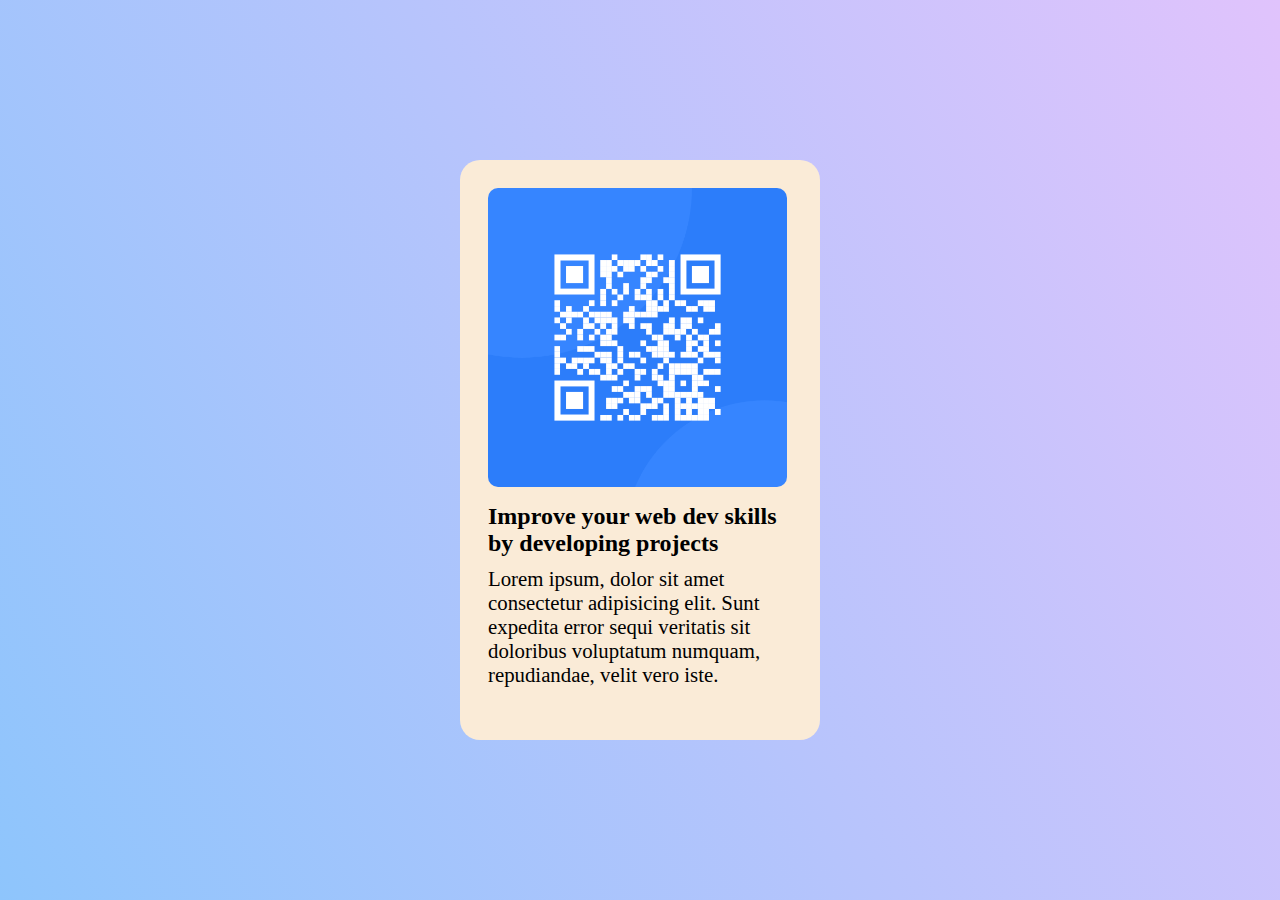
<file: card1/index.html>
<!DOCTYPE html>
<html lang="en">

<head>
    <meta charset="UTF-8">
    <meta name="viewport" content="width=device-width, initial-scale=1.0">
    <title>Cards</title>
    <link rel="stylesheet" href="style.css">
</head>

<body>
    <div class="container">
        <div class="card">
            <img src="qrcode.png" alt="qrcode">
            <h2>Improve your web dev skills by developing projects</h2>
            <p>Lorem ipsum, dolor sit amet consectetur adipisicing elit. Sunt expedita error sequi veritatis sit
                doloribus voluptatum numquam, repudiandae, velit vero iste.</p>
        </div>
    </div>
</body>

</html>
</file>
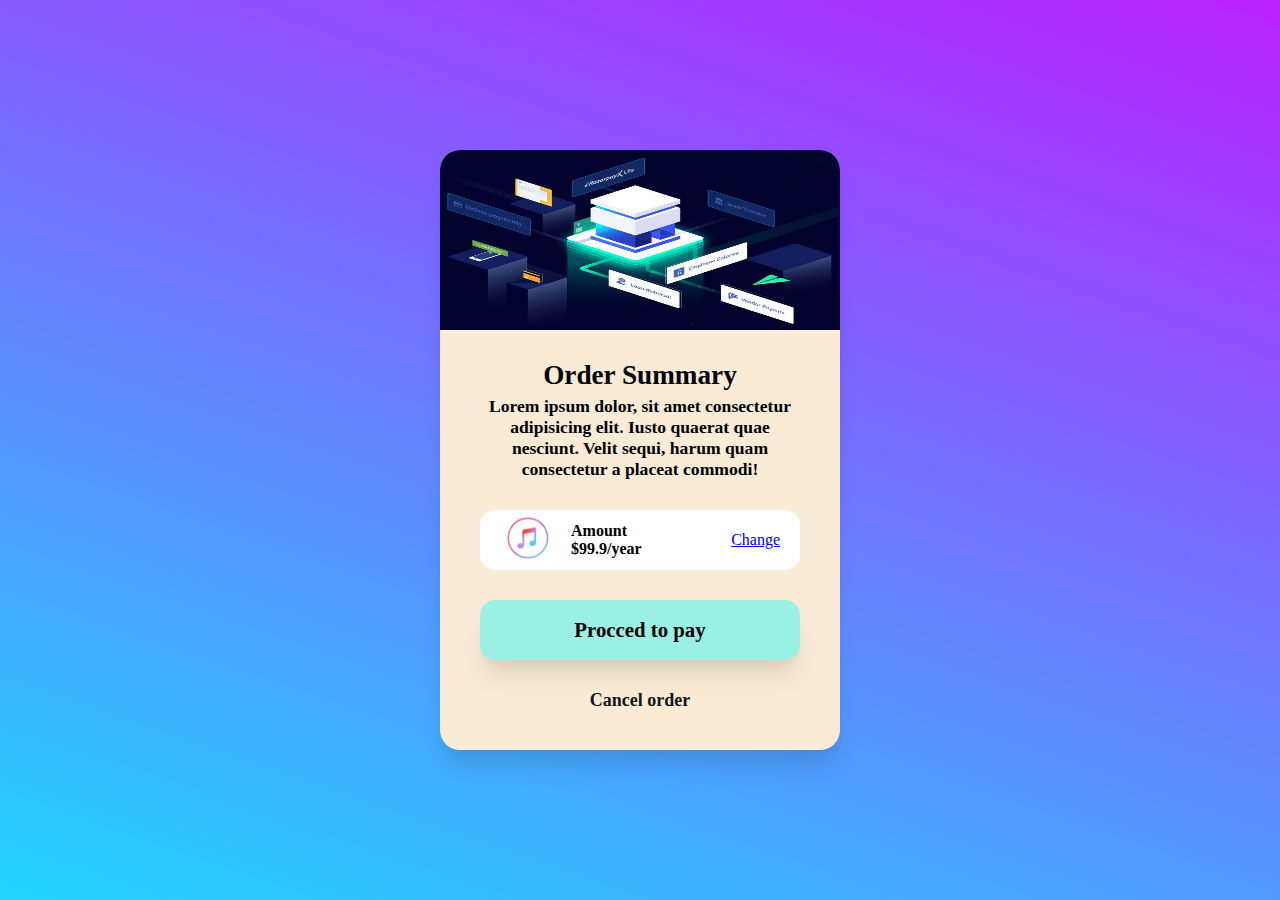
<file: card2/index.html>
<!DOCTYPE html>
<html lang="en">

<head>
    <meta charset="UTF-8">
    <meta name="viewport" content="width=device-width, initial-scale=1.0">
    <title>Cards</title>
    <link rel="stylesheet" href="style.css">
</head>

<body>
    <div class="container">
        <div class="card">
            <img src="icon.jpg" alt="icon">
            <div class="textbox">
                <h2>Order Summary</h2>
                <p>Lorem ipsum dolor, sit amet consectetur adipisicing elit. Iusto quaerat quae nesciunt.   Velit sequi, harum
                    quam consectetur a placeat commodi!</p>
            </div>
            <div id="amountBox">
                <div id="leftAmountBox">
                    <div class="imgbox">
                        <img src="music.png" alt="img">
                    </div>
                    <div id="textamountbox">
                        <p>Amount</p>
                        <p>$99.9/year</p>
                    </div>
                </div>
                <div id="rightbox">
                    <a href="#">Change</a>
                </div>
            </div>
            <div id="paymentbox">
                Procced to pay
            </div>
            <div id="cancelbutton">
                <a href="#">Cancel order</a>
            </div>
        </div>
        
    </div>
</body>

</html>
</file>
<file: card1/style.css>
* {
    margin: 0;
    padding: 0;
    box-sizing: border-box;
}

.container {
    width: 100vw;
    height: 100vh;
    display: flex;
    justify-content: center;
    align-items: center;
    background-color: #8EC5FC;
    background-image: linear-gradient(62deg, #8EC5FC 0%, #E0C3FC 100%);

}
.card{
    width: 360px;
    height: 580px;
    background-color: antiquewhite;
    border-radius: 20px;
    padding: 28px;
    gap: 30px;
}
.card img{
    height: 57%;
    border-radius: 10px;
}
.card h2{
    font-weight: bold;
    padding-top: 12px;
    
}
.card p{
    font-size: 1.3rem;
    padding-top: 10px;
}
</file>
<file: card2/style.css>
* {
    margin: 0;
    padding: 0;
    box-sizing: border-box;
}

.container {
    width: 100vw;
    height: 100vh;
    display: flex;
    justify-content: center;
    align-items: center;
    background-color: #21D4FD;
    background-image: linear-gradient(19deg, #21D4FD 0%, #B721FF 100%);
    

}
.card{
    width: 400px;
    height: 600px;
    background-color: antiquewhite;
    border-radius: 20px;
    display: flex;
    align-items: center;
    flex-direction: column;
    gap: 30px;
    box-shadow: rgba(0, 0, 0, 0.1) 0px 20px 25px -5px, rgba(0, 0, 0, 0.04) 0px 10px 10px -5px;
}
.card img{
    width: 100%;
    height: 30%;
    border-top-left-radius: 20px;
    border-top-right-radius: 20px;
}
.textbox{
    display: flex;
    align-items: center;
    flex-direction: column;
    gap: 15%;
    text-align: center;
    width: 77%;
}
.textbox h2{
    font-size: 1.7rem;
}
.textbox p{
    font-weight: bold;
    padding-top: 5px;
    font-size: 1.1rem;
}
#amountBox{
    width: 80%;
    height: 10%;
    background-color: white;
    border-radius: 15px;
    display: flex;
    justify-content: space-between;
    align-items: center;
    padding-left: 20px;
    padding-right: 20px;
}
#leftAmountBox{
height: 100%;
display: flex;
gap: 15px;
align-items: center;
font-weight: bold;
}
.imgbox img{
    height: 3.5rem;
    width: 3.5rem;

}
#paymentbox{
    width: 80%;
    height: 10%;
    background-color: rgb(155, 240, 228);
    border-radius: 15px;
    display: flex;
    justify-content: center;
    align-items: center;
    font-weight: bold;
    font-size: 1.3rem;
    box-shadow: rgba(0, 0, 0, 0.1) 0px 20px 25px -5px, rgba(0, 0, 0, 0.04) 0px 10px 10px -5px;
}
#cancelbutton a{
    text-decoration: none;
    color: rgb(20, 20, 20);
    font-weight: bold;
    font-size: large;
}
</file>
